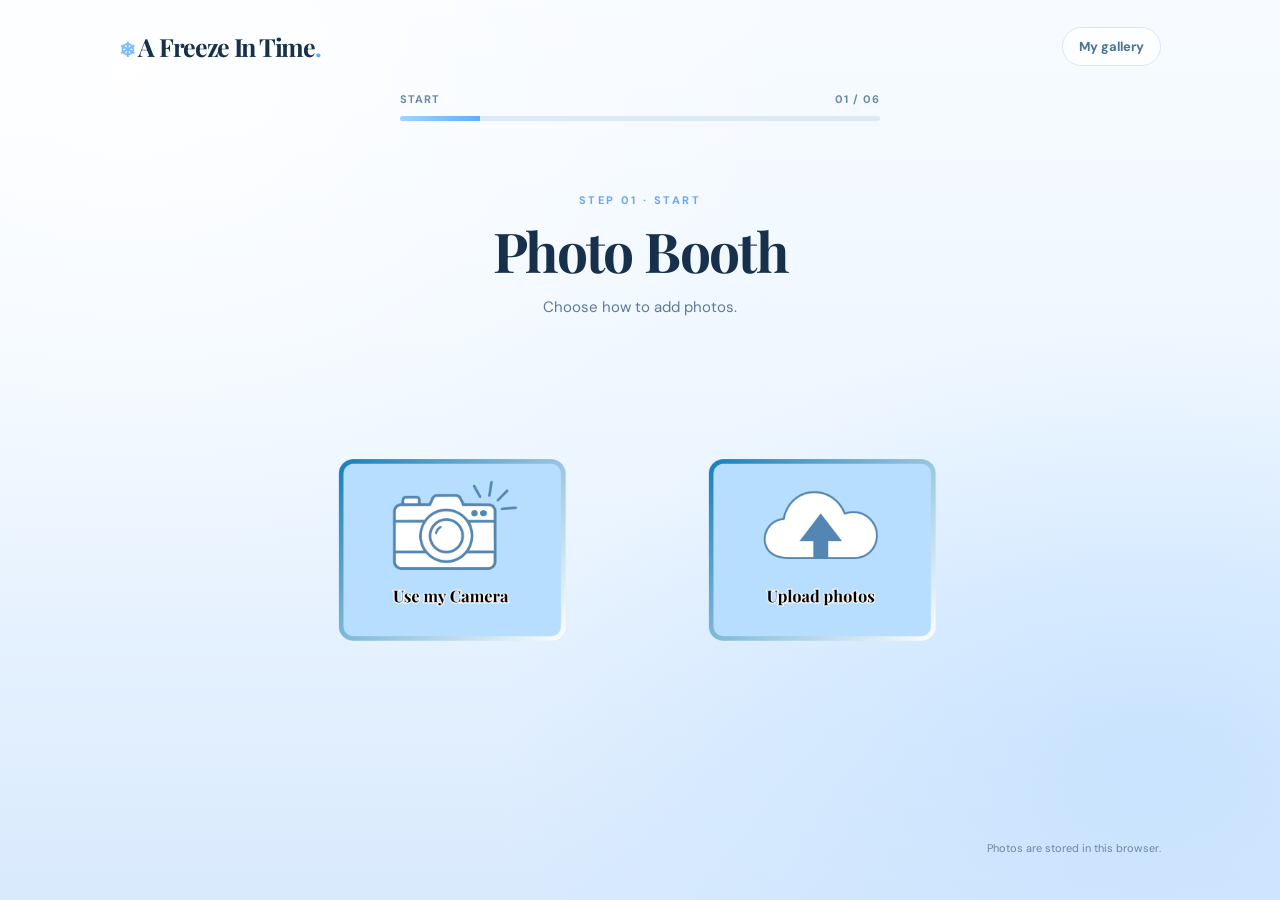
<file: index.html>
<!doctype html>
<html lang="en">
  <head>
    <meta charset="UTF-8" />
    <meta name="viewport" content="width=device-width,initial-scale=1.0" />
    <meta name="theme-color" content="#dff1ff" />
    <title>A Freeze In Time</title>
    <link rel="preconnect" href="https://fonts.googleapis.com" />
    <link rel="preconnect" href="https://fonts.gstatic.com" crossorigin />
    <link
      href="https://fonts.googleapis.com/css2?family=DM+Sans:wght@400;500;600;700&family=Playfair+Display:wght@500;600;700&family=Dancing+Script:wght@400;500;600;700&display=swap"
      rel="stylesheet"
    />
    <link rel="stylesheet" href="style.css" />
  </head>
  <body>
    <div class="snow-layer" aria-hidden="true">
      <span class="snowflake">❄</span><span class="snowflake">❄</span
      ><span class="snowflake">✦</span><span class="snowflake">❄</span
      ><span class="snowflake">✦</span><span class="snowflake">❄</span
      ><span class="snowflake">✦</span><span class="snowflake">❄</span
      ><span class="snowflake">✦</span><span class="snowflake">❄</span
      ><span class="snowflake">✦</span><span class="snowflake">❄</span>
    </div>
    <div id="cursorSnow" aria-hidden="true"></div>
    <div class="shell">
      <header class="brand">
        <div class="logo">
          <span class="flower">❄</span> A Freeze In Time<span style="color: #62a9ff"
            >.</span
          >
        </div>
        <a class="gallery-top-link" href="gallery.html">
          My gallery
        </a>
      </header>
      <div class="progress-wrap">
        <div class="progress-label">
          <span id="progressName">Let's begin</span
          ><span id="progressNum">01 / 06</span>
        </div>
        <div class="track"><div id="progressBar"></div></div>
      </div>
      <main id="main" aria-live="polite"></main>
      <footer class="footer">
        <span></span
        ><span id="footerCopy">Photos are stored in this browser.</span>
      </footer>
    </div>
    <script src="copy.js"></script>
    <script src="gallery-db.js"></script>
    <script src="script.js"></script>
  </body>
</html>
</file>
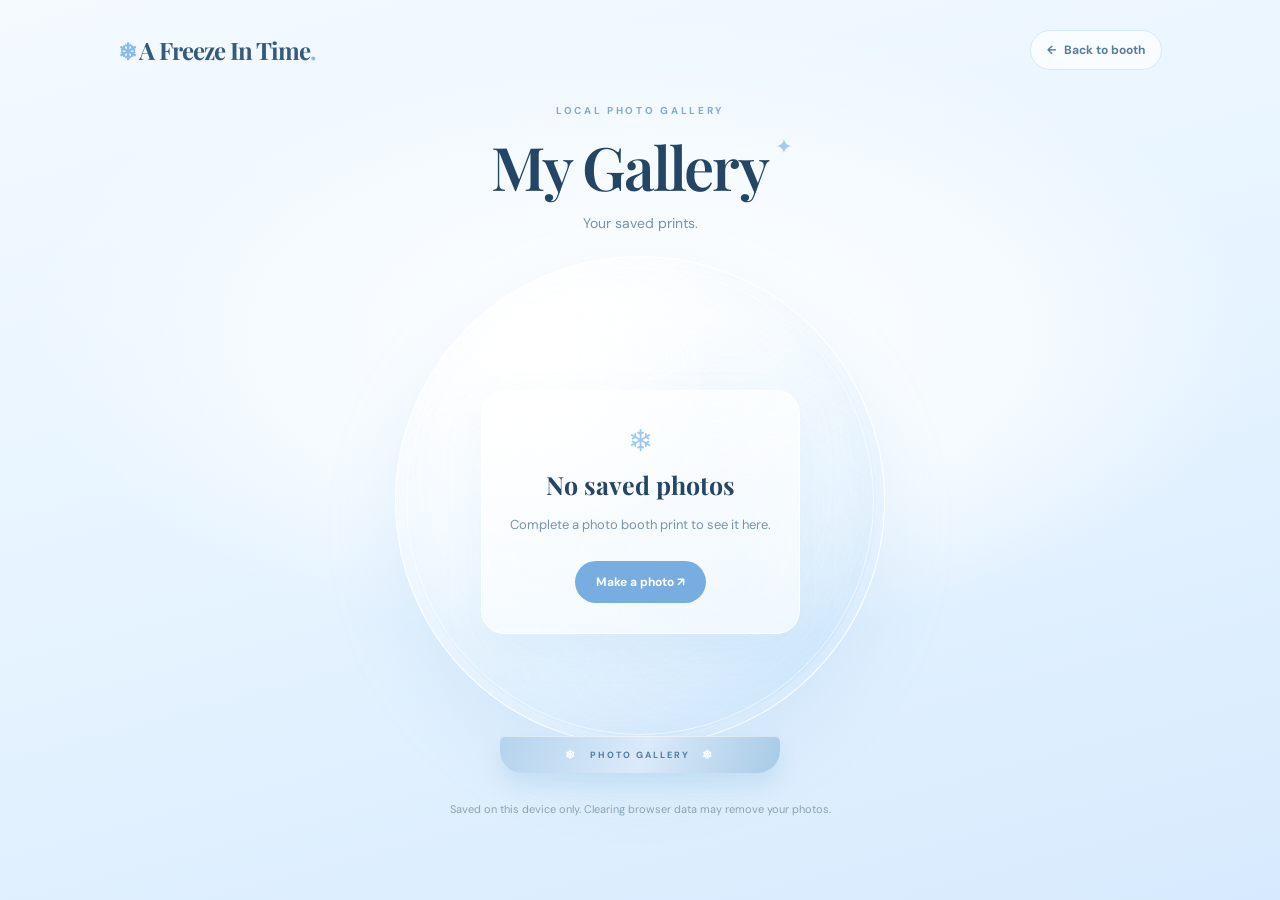
<file: gallery.html>
<!doctype html>
<html lang="en">
<head>
  <meta charset="utf-8">
  <meta name="viewport" content="width=device-width,initial-scale=1">
  <meta name="theme-color" content="#e9f5ff">
  <title>Memories</title>
  <link rel="preconnect" href="https://fonts.googleapis.com">
  <link rel="preconnect" href="https://fonts.gstatic.com" crossorigin>
  <link href="https://fonts.googleapis.com/css2?family=DM+Sans:wght@400;500;600;700&family=Playfair+Display:wght@500;600;700&display=swap" rel="stylesheet">
  <link rel="stylesheet" href="gallery.css">
</head>
<body>
  <div class="snowfall" id="snowfall" aria-hidden="true"></div>
  <div class="page">
    <header class="topbar">
      <a href="index.html" class="wordmark"><span class="brand-icon">❄</span>A Freeze In Time<span class="wordmark-dot">.</span></a>
      <a class="booth-link" href="index.html" id="galleryBack"><span aria-hidden="true">←</span> Back to booth</a>
    </header>
    <main class="gallery-main">
      <div class="eyebrow" id="galleryEyebrow"><span class="tiny-star">✧</span> LOCAL PHOTO GALLERY <span class="tiny-star">✧</span></div>
      <h1 id="galleryTitle">My Gallery<span class="heading-star">✦</span></h1>
      <p class="intro" id="galleryIntro">Your saved prints.</p>
      <section class="gallery-scene" aria-label="Your saved photo carousel">
        <div class="snowglobe" aria-hidden="true"><div class="snowglobe-shine"></div><div class="globe-flakes" id="globeFlakes"></div></div>
        <div class="gallery-stage" id="stage" aria-roledescription="carousel" aria-label="Photo booth prints" aria-live="off">
          <div class="empty"><div class="empty-mark" aria-hidden="true">❄</div><h2>No saved photos</h2><p>Complete a photo booth print to see it here.</p><a href="index.html" class="primary-link">Make a photo <span aria-hidden="true">↗</span></a></div>
        </div>
        <div class="globe-base" aria-hidden="true"><span>❄</span><span>PHOTO GALLERY</span><span>❄</span></div>
      </section>
      <div class="gallery-ui" id="galleryControls" hidden>
        <div class="progress-line" id="progressLine" aria-hidden="true"><div id="progressFill"></div></div>
        <p id="counter" class="counter" aria-live="polite"></p>
        <div class="controls">
          <button id="prev" class="arrow" type="button" aria-label="Previous photo">←</button>
          <button id="pause" class="play-btn" type="button" aria-pressed="false">Ⅱ Pause</button>
          <button id="next" class="arrow" type="button" aria-label="Next photo">→</button>
        </div>
        <div class="secondary-actions">
          <button id="download" type="button" class="text-action">↓ Save print</button>
          <span class="separator" aria-hidden="true">·</span>
          <button id="delete" type="button" class="text-action delete">Remove photo</button>
        </div>
      </div>
      <p class="privacy" id="galleryPrivacy">Saved on this device only. Clearing browser data may remove your photos.</p>
    </main>
  </div>
  <script src="copy.js"></script>
  <script src="gallery-db.js"></script>
  <script src="gallery.js"></script>
</body>
</html>
</file>
<file: style.css>
:root {
  --ink: #372b34;
  --muted: #8c7c87;
  --pink: #d95b88;
  --light: #fff7f9;
  --border: #f1dce4;
  --shadow: 0 22px 70px #a9527823;
}
* {
  box-sizing: border-box;
}
body {
  margin: 0;
  font-family: "DM Sans", sans-serif;
  color: var(--ink);
  background:
    radial-gradient(ellipse at 12% 12%, #ffdae8 0, transparent 40%),
    radial-gradient(ellipse at 92% 84%, #ffefd9 0, transparent 41%), #fff9fb;
  min-height: 100vh;
}
button,
input {
  font: inherit;
}
button {
  cursor: pointer;
}
button:disabled {
  opacity: 0.45;
  cursor: not-allowed;
}
.shell {
  max-width: 1090px;
  margin: auto;
  min-height: 100vh;
  padding: 27px 24px 45px;
  display: flex;
  flex-direction: column;
}
.brand {
  display: flex;
  align-items: center;
  justify-content: space-between;
  gap: 12px;
}
.logo {
  font-family: "Playfair Display", serif;
  font-size: 25px;
  font-weight: 700;
  letter-spacing: -1.3px;
}
.logo .flower {
  color: #de7fa3;
  font-family: sans-serif;
  font-size: 20px;
}
.pill {
  background: #fff;
  border: 1px solid #f2dfe6;
  border-radius: 100px;
  padding: 9px 14px;
  color: #9b7a88;
  font-size: 12px;
  font-weight: 700;
  letter-spacing: 0.06em;
}
.progress-wrap {
  width: min(480px, 100%);
  margin: 26px auto 0;
}
.progress-label {
  display: flex;
  justify-content: space-between;
  color: #9a8490;
  font-size: 11px;
  letter-spacing: 0.09em;
  text-transform: uppercase;
  font-weight: 700;
  margin-bottom: 10px;
}
.track {
  height: 5px;
  border-radius: 6px;
  background: #f4dce6;
  overflow: hidden;
}
.track > div {
  height: 100%;
  width: 16.66%;
  background: linear-gradient(90deg, #e99bbb, #d95886);
  transition: width 0.65s cubic-bezier(0.2, 0.8, 0.2, 1);
}
main {
  flex: 1;
  position: relative;
  display: grid;
  place-items: center;
  padding: 25px 0 8px;
}
.screen {
  width: 100%;
  animation: enter 0.54s cubic-bezier(0.2, 0.7, 0.2, 1) both;
}
@keyframes enter {
  from {
    opacity: 0;
    transform: translateY(22px) scale(0.985);
    filter: blur(4px);
  }
  to {
    opacity: 1;
    transform: translateY(0) scale(1);
    filter: blur(0);
  }
}
.step {
  text-align: center;
  text-transform: uppercase;
  letter-spacing: 0.22em;
  color: #cf7193;
  font-weight: 700;
  font-size: 11px;
}
.heading {
  font-family: "Playfair Display", serif;
  text-align: center;
  font-size: clamp(35px, 5vw, 55px);
  line-height: 1.16;
  letter-spacing: -1.6px;
  margin: 12px 0;
}
.sub {
  text-align: center;
  color: var(--muted);
  font-size: 15px;
  max-width: 500px;
  margin: 0 auto 32px;
  line-height: 1.7;
}
.choice-grid {
  display: grid;
  grid-template-columns: 1fr 1fr;
  gap: 20px;
  max-width: 720px;
  margin: 0 auto;
}
.choice {
  border: 1px solid #efdce4;
  background: #fffdfd;
  border-radius: 22px;
  box-shadow: 0 12px 34px #b45a7612;
  padding: 25px 22px;
  text-align: center;
  transition:
    transform 0.2s,
    box-shadow 0.2s,
    border-color 0.2s;
}
.choice:hover,
.choice:focus-visible {
  transform: translateY(-5px);
  box-shadow: var(--shadow);
  border-color: #e7a2bd;
}
.choice-icon {
  display: grid;
  place-items: center;
  background: #fff0f5;
  border-radius: 18px;
  width: 80px;
  height: 80px;
  margin: 4px auto 18px;
  color: #ca5b83;
}
.choice-icon svg {
  width: 37px;
  height: 37px;
  stroke: currentColor;
  fill: none;
  stroke-width: 1.7;
}
.choice h3 {
  font-family: "Playfair Display", serif;
  font-size: 23px;
  margin: 0 0 8px;
}
.choice p {
  margin: 0;
  color: #998591;
  font-size: 13px;
  line-height: 1.6;
}
.layout-grid {
  grid-template-columns: repeat(3, 1fr);
  max-width: 860px;
}
.layout-choice {
  padding: 20px 12px;
  display: flex;
  align-items: center;
  flex-direction: column;
}
.mock {
  height: 145px;
  margin: 0 auto 18px;
  display: flex;
  gap: 5px;
  align-items: center;
  justify-content: center;
  filter: drop-shadow(0 8px 6px #b9889c28);
}
.mini-strip {
  width: 70px;
  background: #fff;
  padding: 6px 6px 15px;
  border: 1px solid #f0e2e6;
  box-shadow: 0 2px 5px #57324417;
  display: flex;
  flex-direction: column;
  gap: 4px;
}
.mini-strip i {
  height: 29px;
  background: linear-gradient(135deg, #ffd2e3, #caa6c8);
  display: block;
  border-radius: 1px;
}
.mini-strip.four i {
  height: 23px;
}
.mini-polaroid {
  width: 120px;
  height: 131px;
  padding: 9px 9px 29px;
  background: #fff;
  box-shadow: 0 2px 6px #5732441a;
  transform: rotate(-5deg);
}
.mini-polaroid i {
  width: 100%;
  height: 100%;
  display: block;
  background: linear-gradient(145deg, #e6c6da, #f7b4a5);
}
.actions {
  display: flex;
  align-items: center;
  justify-content: center;
  gap: 13px;
  margin-top: 29px;
  flex-wrap: wrap;
}
.btn {
  border: 0;
  border-radius: 100px;
  padding: 14px 27px;
  background: #d75d88;
  color: white;
  font-weight: 700;
  box-shadow: 0 9px 20px #d75d8830;
  transition:
    transform 0.2s,
    background 0.2s;
}
.btn:hover:not(:disabled) {
  transform: translateY(-2px);
  background: #c94e7b;
}
.btn.secondary {
  background: white;
  color: #8c6177;
  border: 1px solid #ecd5df;
  box-shadow: none;
}
.btn.secondary:hover {
  background: #fff2f6;
}
.capture-layout {
  display: grid;
  grid-template-columns: minmax(0, 1.3fr) minmax(240px, 0.7fr);
  gap: 22px;
  align-items: center;
  max-width: 900px;
  margin: 0 auto;
}
.camera-shell {
  position: relative;
  background: #322d33;
  border-radius: 24px;
  padding: 12px;
  aspect-ratio: 4/3;
  box-shadow: var(--shadow);
  overflow: hidden;
}
.camera-shell video {
  height: 100%;
  width: 100%;
  object-fit: cover;
  transform: scaleX(-1);
  border-radius: 14px;
}
.camera-shell .count {
  position: absolute;
  inset: 0;
  display: grid;
  place-items: center;
  color: white;
  font-size: clamp(100px, 20vw, 190px);
  font-weight: 700;
  text-shadow: 0 4px 24px #0009;
  background: #26192550;
  pointer-events: none;
}
.camera-shell .hint {
  position: absolute;
  left: 26px;
  bottom: 24px;
  color: white;
  background: #0007;
  padding: 8px 14px;
  border-radius: 100px;
  font-size: 12px;
}
.shots-panel {
  background: #fff;
  border-radius: 22px;
  padding: 22px;
  border: 1px solid var(--border);
}
.shots-panel h3 {
  font-family: "Playfair Display", serif;
  font-size: 23px;
  margin: 0 0 5px;
}
.shots-panel p {
  font-size: 13px;
  color: var(--muted);
  line-height: 1.6;
}
.thumbs {
  display: grid;
  grid-template-columns: repeat(2, 1fr);
  gap: 10px;
  margin: 16px 0;
}
.thumb {
  aspect-ratio: 4/3;
  border: 2px dashed #efcfdc;
  border-radius: 12px;
  display: grid;
  place-items: center;
  background: #fff8fa;
  color: #dcb1c2;
  font-size: 13px;
  overflow: hidden;
}
.thumb img {
  width: 100%;
  height: 100%;
  object-fit: cover;
}
.thumb.active {
  border-color: #d95b88;
}
.upload-panel {
  border: 2px dashed #e5b6c8;
  background: #fffdfd;
  border-radius: 24px;
  padding: 35px 25px;
  text-align: center;
  max-width: 680px;
  margin: auto;
}
.upload-panel svg {
  width: 48px;
  height: 48px;
  color: #cc7397;
}
.upload-panel h3 {
  font-family: "Playfair Display", serif;
  font-size: 23px;
}
.upload-panel p {
  font-size: 14px;
  color: var(--muted);
}
.uploaded-list {
  display: grid;
  grid-template-columns: repeat(4, minmax(0, 1fr));
  gap: 10px;
  max-width: 680px;
  margin: 16px auto 0;
}
.uploaded-list .thumb {
  aspect-ratio: 1;
}
.fine {
  font-size: 12px;
  color: var(--muted);
  text-align: center;
  margin-top: 12px;
  line-height: 1.5;
}
.edit-layout {
  display: grid;
  grid-template-columns: 1fr 1fr;
  align-items: center;
  gap: 45px;
  max-width: 820px;
  margin: auto;
}
.preview-wrap {
  display: grid;
  place-items: center;
  min-height: 340px;
}
.preview-wrap canvas {
  max-width: 100%;
  max-height: 410px;
  width: auto;
  height: auto;
  box-shadow: 0 17px 36px #5631442d;
  transform: rotate(-2deg);
  background: #fff;
}
.options {
  background: #fff;
  border: 1px solid var(--border);
  border-radius: 23px;
  padding: 27px;
  box-shadow: 0 12px 36px #b45a7610;
}
.options h3 {
  font-family: "Playfair Display", serif;
  font-size: 25px;
  margin: 0 0 8px;
}
.options p {
  color: var(--muted);
  font-size: 13px;
  line-height: 1.7;
}
.swatches {
  display: flex;
  gap: 12px;
  flex-wrap: wrap;
  margin: 19px 0;
}
.swatch {
  width: 38px;
  height: 38px;
  border: 3px solid white;
  box-shadow: 0 0 0 1px #e7d4dc;
  outline-offset: 3px;
  border-radius: 50%;
  transition: transform 0.2s;
}
.swatch[aria-pressed="true"] {
  outline: 2px solid #d95b88;
  transform: scale(1.1);
}
.note-label {
  font-weight: 700;
  display: block;
  margin: 14px 0 10px;
  font-size: 13px;
}
.note-input {
  width: 100%;
  border: 1px solid #ebd6de;
  border-radius: 12px;
  padding: 15px 16px;
  outline: none;
  background: #fffafd;
  color: #574452;
}
.note-input:focus {
  border-color: #d95b88;
  box-shadow: 0 0 0 3px #d95b8822;
}
.result {
  text-align: center;
}
.result canvas {
  display: block;
  margin: 0 auto;
  max-height: min(53vh, 500px);
  max-width: min(85vw, 390px);
  width: auto;
  height: auto;
  transform: rotate(-2deg);
  box-shadow: 0 20px 42px #72485d30;
  background: white;
}
.sparkle {
  color: #d8618c;
  margin: 0 0 8px;
  font-size: 26px;
}
.error {
  font-size: 13px;
  color: #b8355a;
  margin: 12px auto;
  text-align: center;
  max-width: 620px;
}
.footer {
  display: flex;
  justify-content: space-between;
  align-items: center;
  color: #b59da8;
  font-size: 11px;
  padding-top: 20px;
}
.hide {
  display: none !important;
}
@media (max-width: 680px) {
  .shell {
    padding: 18px 16px 24px;
  }
  .logo {
    font-size: 21px;
  }
  .pill {
    font-size: 10px;
  }
  .progress-wrap {
    margin-top: 23px;
  }
  .heading {
    font-size: 36px;
  }
  .sub {
    font-size: 13px;
    margin-bottom: 22px;
  }
  .choice-grid {
    gap: 11px;
  }
  .choice {
    padding: 20px 12px;
  }
  .choice h3 {
    font-size: 18px;
  }
  .choice p {
    font-size: 12px;
  }
  .choice-icon {
    width: 65px;
    height: 65px;
  }
  .layout-grid {
    grid-template-columns: repeat(3, 1fr);
  }
  .layout-choice {
    padding: 14px 4px;
  }
  .layout-choice h3 {
    font-size: 15px;
  }
  .layout-choice p {
    font-size: 11px;
  }
  .mock {
    transform: scale(0.75);
    margin: -12px auto 0;
  }
  .capture-layout,
  .edit-layout {
    grid-template-columns: 1fr;
    gap: 20px;
  }
  .camera-shell {
    max-width: 540px;
    width: 100%;
    margin: auto;
  }
  .shots-panel {
    max-width: 540px;
    width: 100%;
    margin: auto;
  }
  .thumbs {
    grid-template-columns: repeat(4, 1fr);
  }
  .options {
    padding: 23px;
  }
  .preview-wrap {
    min-height: 240px;
  }
  .preview-wrap canvas {
    max-height: 310px;
  }
  .uploaded-list {
    gap: 6px;
  }
  .footer {
    font-size: 10px;
  }
}
@media (prefers-reduced-motion: reduce) {
  *,
  *:before,
  *:after {
    animation-duration: 0.01ms !important;
    transition-duration: 0.01ms !important;
  }
}

.gallery-top-link {
  display: inline-flex;
  align-items: center;
  justify-content: center;
  padding: 10px 16px;
  border-radius: 99px;
  background: rgba(255, 255, 255, 0.8);
  border: 1px solid #d7e7f8;
  color: #4a7399;
  font-size: 13px;
  font-weight: 700;
  text-decoration: none;
  transition: transform 0.2s, background 0.2s;
}

.gallery-top-link:hover {
  transform: translateY(-2px);
  background: #f2f9ff;
}

.save-status {
  font-size: 12px;
  color: #826777;
  min-height: 20px;
  margin-top: 8px;
}
/* winter theme overrides */
:root {
  --ink: #17314c;
  --muted: #5e7a98;
  --pink: #62a9ff;
  --light: #f5fbff;
  --border: #d6e6f7;
  --shadow: 0 22px 70px rgba(70, 126, 184, 0.18);
}
body {
  background:
    radial-gradient(
      ellipse at 10% 8%,
      rgba(255, 255, 255, 0.92) 0,
      rgba(255, 255, 255, 0) 42%
    ),
    radial-gradient(
      ellipse at 90% 84%,
      rgba(192, 223, 255, 0.72) 0,
      rgba(192, 223, 255, 0) 40%
    ),
    linear-gradient(180deg, #f7fbff 0%, #edf6ff 52%, #d9eafd 100%) !important;
  position: relative;
  overflow-x: hidden;
}
.shell {
  position: relative;
  z-index: 1;
}
.logo .flower {
  color: #7cbcff !important;
}
.step {
  color: #6aa7ee !important;
}
.pill,
.gallery-top-link {
  background: rgba(255, 255, 255, 0.72) !important;
  border-color: #d7e7f8 !important;
  color: #4a7399 !important;
  backdrop-filter: blur(10px);
}
.gallery-top-link:hover {
  background: #f2f9ff !important;
}
.progress-label,
.footer,
.save-status {
  color: #6c87a4 !important;
}
.track {
  background: #dce9f7 !important;
}
.track > div {
  background: linear-gradient(90deg, #9fd4ff, #63adff) !important;
}
.choice,
.shots-panel,
.options,
.upload-panel {
  background: rgba(255, 255, 255, 0.82) !important;
  border-color: #d7e7f8 !important;
  box-shadow: 0 18px 44px rgba(77, 128, 185, 0.12) !important;
  backdrop-filter: blur(12px);
}
.choice:hover,
.choice:focus-visible {
  border-color: #9bc9fb !important;
}
.choice-icon {
  background: #eef6ff !important;
  color: #4a92d7 !important;
}
.choice p,
.shots-panel p,
.upload-panel p,
.fine,
.options p {
  color: #6f86a2 !important;
}
.mock {
  filter: drop-shadow(0 8px 6px rgba(109, 148, 187, 0.24));
}
.mini-strip {
  border-color: #d6e6f7 !important;
  box-shadow: 0 3px 8px rgba(37, 74, 110, 0.1) !important;
}
.mini-strip i {
  background: linear-gradient(135deg, #c6e4ff, #dff5ff) !important;
}
.mini-polaroid {
  box-shadow: 0 3px 9px rgba(37, 74, 110, 0.12) !important;
}
.mini-polaroid i {
  background: linear-gradient(145deg, #d9ebff, #f4fbff) !important;
}
.btn {
  background: linear-gradient(90deg, #71b7ff, #83d3ff) !important;
  box-shadow: 0 10px 24px rgba(92, 161, 241, 0.28) !important;
}
.btn:hover:not(:disabled) {
  background: linear-gradient(90deg, #5faaf8, #71caff) !important;
}
.btn.secondary {
  background: rgba(255, 255, 255, 0.92) !important;
  color: #4f7090 !important;
  border-color: #d6e6f7 !important;
  box-shadow: none !important;
}
.btn.secondary:hover {
  background: #f2f9ff !important;
}
.camera-shell {
  background: #17314a !important;
  box-shadow: 0 24px 64px rgba(24, 61, 100, 0.28) !important;
}
.camera-shell .count {
  background: rgba(10, 31, 51, 0.35) !important;
}
.camera-shell .hint {
  background: rgba(9, 29, 48, 0.55) !important;
}
.thumb {
  border-color: #d9e8f8 !important;
  background: #f5faff !important;
  color: #90afcf !important;
}
.thumb.active {
  border-color: #63adff !important;
}
.upload-panel {
  border-color: #b7d4f4 !important;
}
.upload-panel svg,
.sparkle {
  color: #68acec !important;
}
.preview-wrap canvas,
.result canvas {
  box-shadow: 0 18px 40px rgba(70, 108, 145, 0.25) !important;
}
.swatch {
  box-shadow: 0 0 0 1px #d9e8f8 !important;
}
.swatch[aria-pressed="true"] {
  outline: 2px solid #63adff !important;
}
.note-input {
  border-color: #d6e6f7 !important;
  background: #fbfdff !important;
  color: #36506c !important;
}
.note-input:focus {
  border-color: #63adff !important;
  box-shadow: 0 0 0 3px rgba(99, 173, 255, 0.2) !important;
}
.error {
  color: #527dad !important;
}
.snow-layer {
  position: fixed;
  inset: 0;
  overflow: hidden;
  pointer-events: none;
  z-index: 0;
}
.snowflake {
  position: absolute;
  top: -10%;
  color: rgba(255, 255, 255, 0.92);
  text-shadow: 0 0 14px rgba(255, 255, 255, 0.58);
  user-select: none;
  animation: drift linear infinite;
}
.snowflake:nth-child(1) {
  left: 4%;
  font-size: 15px;
  animation-duration: 13s;
  animation-delay: -1s;
}
.snowflake:nth-child(2) {
  left: 13%;
  font-size: 26px;
  animation-duration: 18s;
  animation-delay: -8s;
}
.snowflake:nth-child(3) {
  left: 21%;
  font-size: 18px;
  animation-duration: 15s;
  animation-delay: -6s;
}
.snowflake:nth-child(4) {
  left: 31%;
  font-size: 21px;
  animation-duration: 19s;
  animation-delay: -11s;
}
.snowflake:nth-child(5) {
  left: 42%;
  font-size: 13px;
  animation-duration: 12s;
  animation-delay: -3s;
}
.snowflake:nth-child(6) {
  left: 53%;
  font-size: 24px;
  animation-duration: 17s;
  animation-delay: -9s;
}
.snowflake:nth-child(7) {
  left: 64%;
  font-size: 16px;
  animation-duration: 14s;
  animation-delay: -5s;
}
.snowflake:nth-child(8) {
  left: 74%;
  font-size: 22px;
  animation-duration: 20s;
  animation-delay: -14s;
}
.snowflake:nth-child(9) {
  left: 82%;
  font-size: 14px;
  animation-duration: 16s;
  animation-delay: -7s;
}
.snowflake:nth-child(10) {
  left: 89%;
  font-size: 28px;
  animation-duration: 18s;
  animation-delay: -10s;
}
.snowflake:nth-child(11) {
  left: 95%;
  font-size: 17px;
  animation-duration: 13s;
  animation-delay: -4s;
}
.snowflake:nth-child(12) {
  left: 58%;
  font-size: 12px;
  animation-duration: 11s;
  animation-delay: -2s;
}
@keyframes drift {
  0% {
    transform: translate3d(0, -12vh, 0) rotate(0deg);
    opacity: 0;
  }
  10%,
  85% {
    opacity: 0.95;
  }
  100% {
    transform: translate3d(-28px, 112vh, 0) rotate(240deg);
    opacity: 0;
  }
}
#cursorSnow {
  position: fixed;
  inset: 0;
  pointer-events: none;
  overflow: hidden;
  z-index: 4;
}
.cursor-flake {
  position: fixed;
  left: 0;
  top: 0;
  transform: translate(-50%, -50%);
  color: rgba(255, 255, 255, 0.96);
  text-shadow: 0 0 10px rgba(255, 255, 255, 0.7);
  animation: cursorSnowFade 0.9s ease-out forwards;
  will-change: transform, opacity;
  user-select: none;
}
@keyframes cursorSnowFade {
  0% {
    opacity: 0;
    transform: translate(-50%, -50%) scale(0.6);
  }
  12% {
    opacity: 1;
  }
  100% {
    opacity: 0;
    transform: translate(
        calc(-50% + var(--dx, 0px)),
        calc(-50% + var(--dy, 22px))
      )
      scale(1.45);
  }
}
@media (prefers-reduced-motion: reduce) {
  .snowflake,
  .cursor-flake {
    animation: none !important;
    opacity: 0.25;
  }
}

/* Illustrated photo frame selection */
.print-section {
  font:
    600 20px "Playfair Display",
    serif;
  text-align: center;
  color: #416991;
  margin: 20px 0 17px;
}
.print-section-spaced {
  margin-top: 32px;
}
.illustrated-grid {
  display: grid;
  grid-template-columns: repeat(4, minmax(0, 1fr));
  gap: 15px;
  max-width: 900px;
  margin: 0 auto;
}
.frame-choice {
  display: flex;
  align-items: center;
  flex-direction: column;
  justify-content: space-between;
  padding: 15px 10px 18px;
  min-height: 260px;
}
.frame-image {
  display: flex;
  align-items: center;
  justify-content: center;
  width: 100%;
  height: 188px;
  background: linear-gradient(150deg, #f2f9ff, #e6f1ff);
  border-radius: 14px;
  overflow: hidden;
  margin-bottom: 12px;
}
.frame-image img {
  max-height: 180px;
  max-width: 94%;
  object-fit: contain;
  filter: drop-shadow(0 5px 6px rgba(45, 76, 116, 0.18));
}
.frame-choice strong {
  font:
    600 17px "Playfair Display",
    serif;
}
.frame-count {
  font-size: 12px;
  color: #6889ab;
  margin-top: 5px;
}
.special-badge {
  padding: 14px;
  border-radius: 14px;
  background: #eff7ff;
  color: #41719e;
  font-size: 13px;
  font-weight: 600;
  margin-top: 20px;
}
@media (max-width: 680px) {
  .illustrated-grid {
    grid-template-columns: repeat(2, minmax(0, 1fr));
    gap: 10px;
  }
  .frame-choice {
    min-height: 225px;
    padding: 10px 7px 14px;
  }
  .frame-image {
    height: 150px;
  }
  .frame-image img {
    max-height: 142px;
  }
  .frame-choice strong {
    font-size: 15px;
  }
  .print-section {
    font-size: 18px;
  }
}

/* Uploaded image buttons: no duplicate HTML labels */
.image-choice {
  display: flex !important;
  align-items: center;
  justify-content: center;
  min-height: 0;
  padding: 0 !important;
  overflow: hidden;
  border: 0 !important;
  border-radius: 25px;
  background: transparent !important;
  box-shadow: none !important;
  backdrop-filter: none !important;
}
.image-choice img {
  display: block;
  width: 100%;
  max-width: 310px;
  height: auto;
  object-fit: contain;
  transition: transform 0.24s ease;
}
.image-choice:hover img,
.image-choice:focus-visible img {
  transform: translateY(-4px) scale(1.025);
}
.image-gallery-link {
  display: inline-flex !important;
  align-items: center;
  justify-content: center;
  padding: 0 !important;
  border: 0 !important;
  background: transparent !important;
  box-shadow: none !important;
  border-radius: 0 !important;
  backdrop-filter: none !important;
  line-height: 0;
  text-decoration: none;
}
.image-gallery-link img {
  display: block;
  width: clamp(115px, 18vw, 182px);
  height: auto;
  object-fit: contain;
  transition: transform 0.25s ease;
}
.image-gallery-link:hover img,
.image-gallery-link:focus-visible img {
  transform: translateY(-3px) scale(1.035);
}
.result-gallery-link img {
  width: 174px;
}
@media (max-width: 550px) {
  .image-choice img {
    width: 100%;
  }
  .image-gallery-link img {
    width: 120px;
  }
  .result-gallery-link img {
    width: 148px;
  }
}
</file>
<file: gallery.css>
:root {
  --ink: #244565;
  --muted: #7792ab;
  --accent: #79aee0;
  --line: #cfe3f5;
  --white: #fff;
  --ease: cubic-bezier(0.22, 1, 0.36, 1);
}
* {
  box-sizing: border-box;
}
html {
  scroll-behavior: smooth;
}
body {
  margin: 0;
  min-height: 100vh;
  overflow-x: hidden;
  font-family: "DM Sans", sans-serif;
  color: var(--ink);
  background:
    radial-gradient(
      ellipse 48% 35% at 50% 37%,
      #fff 0%,
      #f4faff 65%,
      transparent 100%
    ),
    linear-gradient(165deg, #f4faff 0%, #e5f3ff 54%, #d7eafd 100%);
}
button,
a {
  font: inherit;
}
button {
  cursor: pointer;
}
button:focus-visible,
a:focus-visible {
  outline: 3px solid #619edf;
  outline-offset: 4px;
}
button:disabled {
  opacity: 0.5;
  cursor: not-allowed;
}
[hidden] {
  display: none !important;
}
.page {
  position: relative;
  z-index: 1;
  min-height: 100vh;
}
.topbar {
  max-width: 1100px;
  margin: auto;
  display: flex;
  justify-content: space-between;
  align-items: center;
  gap: 16px;
  padding: 30px 28px 10px;
}
.wordmark {
  font-family: "Playfair Display", serif;
  color: #345b7c;
  font-size: 24px;
  font-weight: 700;
  letter-spacing: -1px;
  text-decoration: none;
}
.brand-icon {
  font-family: "DM Sans", sans-serif;
  font-size: 23px;
  color: #8abce7;
  margin-right: 3px;
}
.wordmark-dot {
  color: #8abce7;
}
.booth-link {
  display: inline-flex;
  align-items: center;
  gap: 8px;
  text-decoration: none;
  padding: 11px 16px;
  border: 1px solid #d5e8f8;
  border-radius: 999px;
  background: #ffffffad;
  color: #587e9f;
  font-size: 12px;
  font-weight: 700;
  transition:
    transform 0.3s,
    background 0.3s;
}
.booth-link:hover {
  background: #fff;
  transform: translateY(-2px);
}
.gallery-main {
  display: flex;
  flex-direction: column;
  align-items: center;
  text-align: center;
  max-width: 1100px;
  margin: auto;
  padding: 16px 20px 32px;
}
.eyebrow {
  font-size: 10px;
  letter-spacing: 0.27em;
  font-weight: 700;
  color: #83a9cd;
  margin-top: 8px;
}
.tiny-star {
  margin: 0 7px;
}
h1 {
  font-family: "Playfair Display", serif;
  font-size: clamp(34px, 5.6vw, 60px);
  font-weight: 600;
  line-height: 1.15;
  letter-spacing: -1.8px;
  margin: 15px 0 11px;
}
.heading-star {
  font-family: "DM Sans", sans-serif;
  font-size: 18px;
  display: inline-block;
  vertical-align: top;
  color: #a3c9ef;
  margin-left: 8px;
  transform: translateY(5px);
}
.intro {
  color: var(--muted);
  font-size: 14px;
  line-height: 1.6;
  margin: 0 0 12px;
}
.gallery-scene {
  position: relative;
  display: grid;
  place-items: center;
  width: min(100%, 820px);
  height: clamp(400px, 59vh, 620px);
  isolation: isolate;
}
.snowglobe {
  position: absolute;
  left: 50%;
  top: 48%;
  width: min(66%, 490px);
  aspect-ratio: 1;
  border-radius: 50%;
  transform: translate(-50%, -50%);
  background:
    radial-gradient(
      ellipse at 32% 20%,
      rgba(255, 255, 255, 0.98),
      transparent 34%
    ),
    radial-gradient(
      circle at 68% 67%,
      rgba(170, 212, 246, 0.21),
      transparent 58%
    ),
    linear-gradient(145deg, rgba(255, 255, 255, 0.6), rgba(203, 233, 255, 0.2));
  border: 1px solid rgba(255, 255, 255, 0.94);
  box-shadow:
    inset 0 0 0 8px #ffffff27,
    inset -23px -25px 55px #98c5ee23,
    0 30px 75px #8bbbe329;
  pointer-events: none;
  z-index: -1;
}
.snowglobe:before {
  content: "";
  position: absolute;
  inset: 10px;
  border-radius: 50%;
  border: 1px solid #fff9;
}
.snowglobe-shine {
  position: absolute;
  top: 12%;
  left: 14%;
  width: 23%;
  height: 10%;
  transform: rotate(-35deg);
  border-radius: 50%;
  background: linear-gradient(180deg, #ffffffa0, #ffffff06);
  filter: blur(7px);
}
.globe-flakes {
  position: absolute;
  inset: 0;
  overflow: hidden;
  border-radius: 50%;
}
.globe-flake {
  position: absolute;
  top: -15%;
  color: #fff;
  text-shadow: 0 0 5px #94c4ee;
  animation: globeFloat var(--duration, 13s) linear var(--delay, 0s) infinite;
}
@keyframes globeFloat {
  0% {
    transform: translate3d(-8px, -20px, 0) rotate(0deg);
    opacity: 0;
  }
  17% {
    opacity: 0.82;
  }
  85% {
    opacity: 0.65;
  }
  100% {
    transform: translate3d(18px, 510px, 0) rotate(150deg);
    opacity: 0;
  }
}
.snowfall {
  position: fixed;
  inset: 0;
  z-index: 0;
  pointer-events: none;
  overflow: hidden;
}
.ambient-flake {
  position: absolute;
  top: -8%;
  color: #fff;
  opacity: 0.8;
  text-shadow: 0 0 10px #c4dff6;
  animation: ambientFall var(--duration, 19s) linear var(--delay, 0s) infinite;
}
@keyframes ambientFall {
  from {
    transform: translateY(-12vh) rotate(0);
  }
  to {
    transform: translateY(120vh) rotate(180deg);
  }
}
.gallery-stage {
  position: relative;
  width: min(80%, 540px);
  height: clamp(290px, 48vh, 505px);
  display: grid;
  place-items: center;
  perspective: 1100px;
  touch-action: pan-y;
}
.slide {
  position: absolute;
  inset: 0;
  display: flex;
  align-items: center;
  justify-content: center;
  opacity: 0;
  filter: blur(8px);
  transform: translate3d(55px, 10px, -80px) scale(0.9) rotate(3deg);
  transition:
    opacity 0.95s var(--ease),
    transform 1.05s var(--ease),
    filter 0.95s var(--ease);
  pointer-events: none;
}
.slide.active {
  opacity: 1;
  filter: blur(0);
  transform: translate3d(0, 0, 0) scale(1) rotate(0);
  pointer-events: auto;
}
.slide.leaving {
  opacity: 0;
  filter: blur(6px);
  transform: translate3d(-58px, -5px, -85px) scale(0.92) rotate(-3deg);
}
.slide img {
  display: block;
  width: auto;
  height: auto;
  max-height: 100%;
  max-width: 100%;
  object-fit: contain;
  filter: drop-shadow(0 18px 18px #4b76973b);
  user-select: none;
  -webkit-user-drag: none;
}
.slide.active img {
  animation: gentleFloat 5s ease-in-out infinite;
}
@keyframes gentleFloat {
  0%,
  100% {
    transform: translateY(0);
  }
  50% {
    transform: translateY(-7px);
  }
}
.globe-base {
  position: absolute;
  bottom: 4px;
  left: 50%;
  transform: translateX(-50%);
  width: min(40%, 280px);
  height: 37px;
  border-radius: 5px 5px 22px 22px;
  background: linear-gradient(110deg, #b4d3ed, #dbeafa 51%, #a7cae6);
  box-shadow:
    0 12px 21px #6ca8d132,
    inset 0 1px 0 #fff7;
  display: flex;
  justify-content: center;
  gap: 12px;
  align-items: center;
  color: #547b9e;
  font-size: 9px;
  letter-spacing: 0.23em;
  font-weight: 700;
  z-index: -1;
}
.globe-base span:first-child,
.globe-base span:last-child {
  font-size: 12px;
  color: #fff;
}
.gallery-ui {
  width: 100%;
  display: flex;
  align-items: center;
  flex-direction: column;
}
.progress-line {
  width: 180px;
  height: 2px;
  border-radius: 2px;
  background: #c4deef;
  overflow: hidden;
  margin: 8px 0 12px;
}
.progress-line div {
  height: 100%;
  width: 0;
  background: #6ea7d6;
  transition: width 0.42s var(--ease);
}
.counter {
  margin: 0;
  color: #7894b0;
  font-size: 11px;
  font-weight: 600;
  letter-spacing: 0.13em;
  text-transform: uppercase;
}
.controls {
  display: flex;
  align-items: center;
  justify-content: center;
  gap: 22px;
  margin: 18px 0 4px;
}
.arrow {
  display: grid;
  place-items: center;
  width: 45px;
  height: 45px;
  border: 1px solid #bdd9ee;
  background: #ffffffa8;
  color: #5e8aaf;
  border-radius: 50%;
  font-size: 18px;
  transition:
    transform 0.25s,
    background 0.25s;
}
.arrow:hover {
  transform: scale(1.08);
  background: #fff;
}
.play-btn {
  min-width: 122px;
  border: 1px solid #c7e0f4;
  background: #ffffffbb;
  border-radius: 999px;
  padding: 12px 19px;
  color: #527ca1;
  font-size: 12px;
  font-weight: 700;
  transition: background 0.25s;
}
.play-btn:hover {
  background: #fff;
}
.secondary-actions {
  display: flex;
  align-items: center;
  justify-content: center;
  gap: 14px;
  margin-top: 13px;
}
.text-action {
  background: none;
  border: 0;
  padding: 9px;
  color: #5f88a9;
  font-size: 12px;
  font-weight: 600;
}
.text-action:hover {
  text-decoration: underline;
}
.text-action.delete {
  color: #8095a7;
}
.separator {
  color: #a5bbcf;
}
.privacy {
  margin: 23px 0 0;
  max-width: 560px;
  color: #88a2b8;
  font-size: 11px;
  line-height: 1.7;
}
.empty {
  background: #ffffff9c;
  border: 1px solid #ffffffdd;
  border-radius: 24px;
  padding: 30px 28px;
  max-width: 350px;
  box-shadow: 0 16px 40px #86b6df18;
}
.empty-mark {
  font-size: 30px;
  color: #9cc9ed;
}
.empty h2 {
  font-family: "Playfair Display", serif;
  font-size: 25px;
  margin: 8px 0;
}
.empty p {
  color: #7893ac;
  font-size: 13px;
  line-height: 1.7;
}
.primary-link {
  display: inline-block;
  text-decoration: none;
  border-radius: 99px;
  background: #77ade0;
  color: #fff;
  font-size: 12px;
  font-weight: 700;
  padding: 13px 21px;
  margin-top: 12px;
}
.primary-link:hover {
  background: #669fd7;
}
@media (max-width: 680px) {
  .topbar {
    padding: 20px 16px 6px;
  }
  .wordmark {
    font-size: 20px;
  }
  .booth-link {
    padding: 9px 12px;
    font-size: 11px;
  }
  .gallery-main {
    padding: 22px 15px 30px;
  }
  h1 {
    letter-spacing: -1px;
  }
  .intro {
    font-size: 13px;
  }
  .gallery-scene {
    height: min(54vh, 490px);
    min-height: 355px;
  }
  .snowglobe {
    width: min(92%, 400px);
  }
  .gallery-stage {
    width: 87%;
    height: min(45vh, 390px);
  }
  .globe-base {
    width: 46%;
    bottom: 0;
  }
  .controls {
    gap: 16px;
  }
  .privacy {
    margin-top: 26px;
  }
}
@media (prefers-reduced-motion: reduce) {
  *,
  *:before,
  *:after {
    animation: none !important;
    transition: none !important;
    scroll-behavior: auto !important;
  }
  .ambient-flake,
  .globe-flake {
    display: none;
  }
}
</file>
